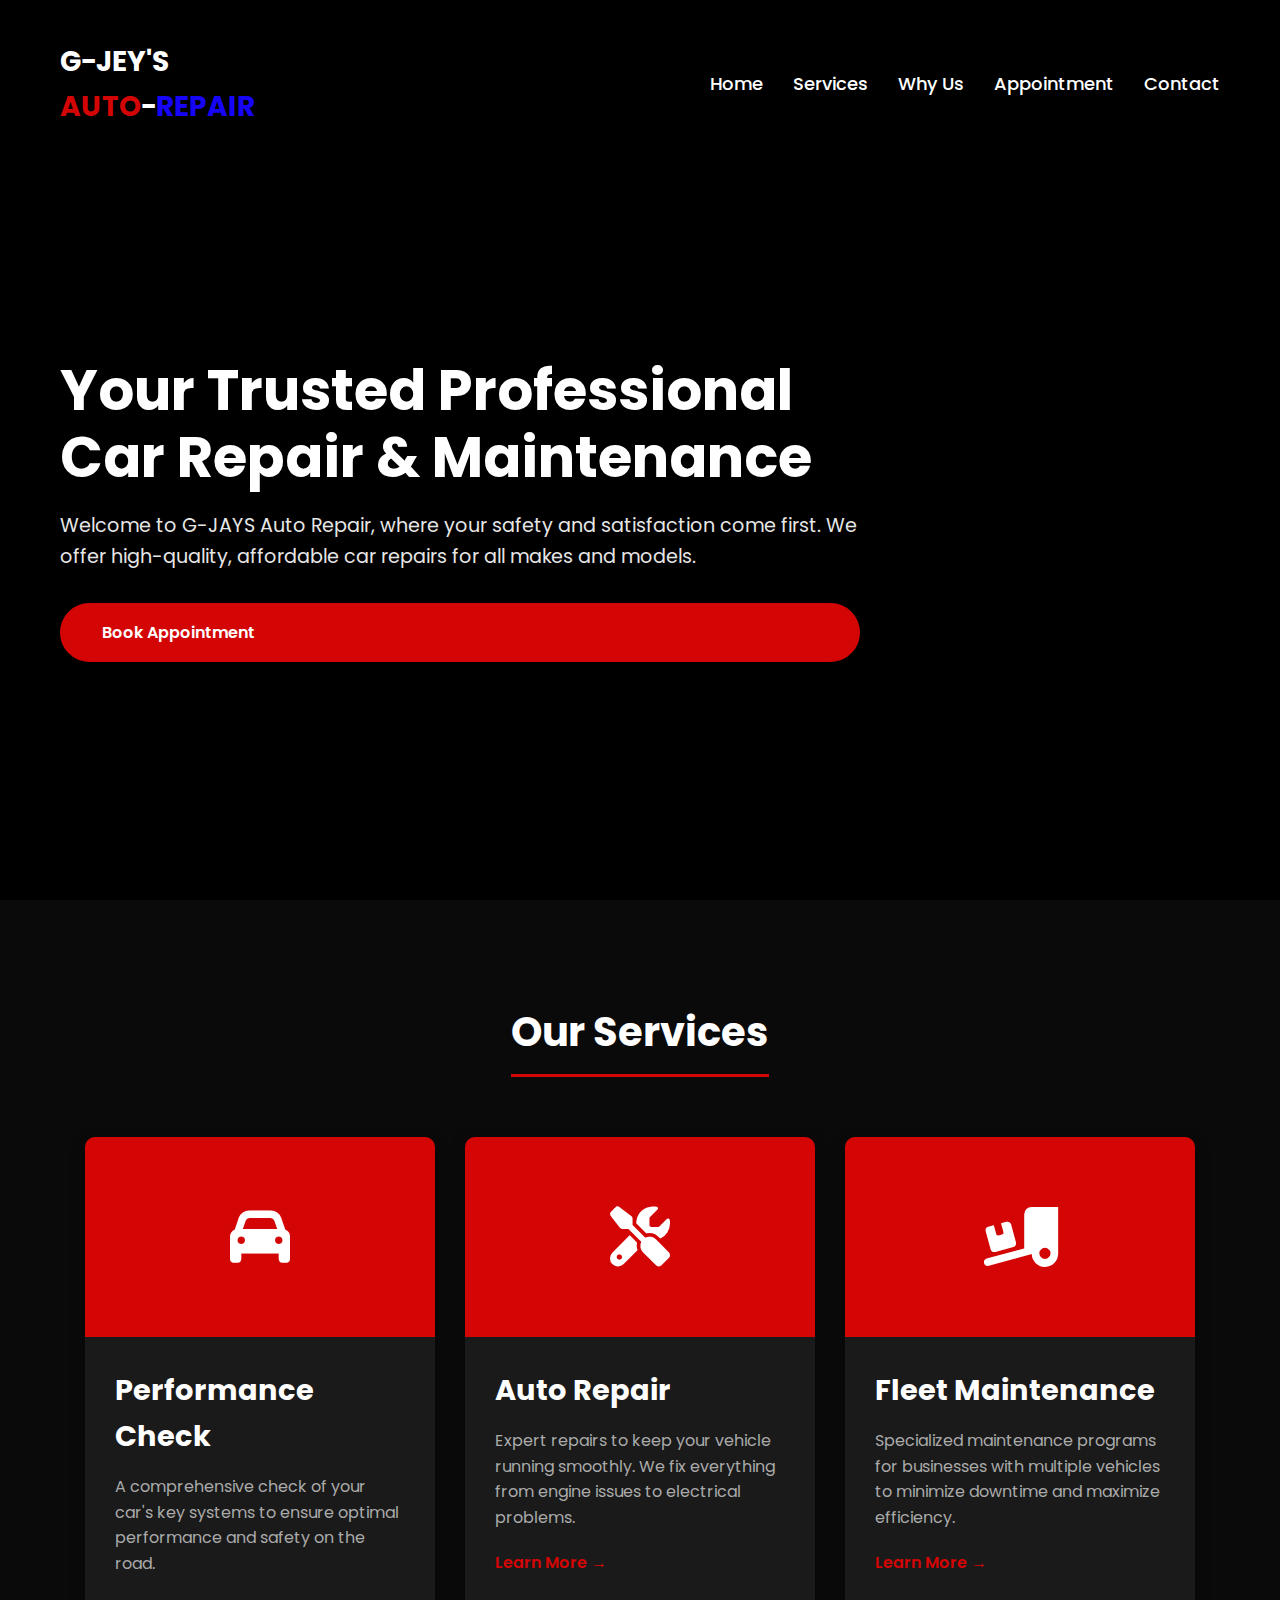
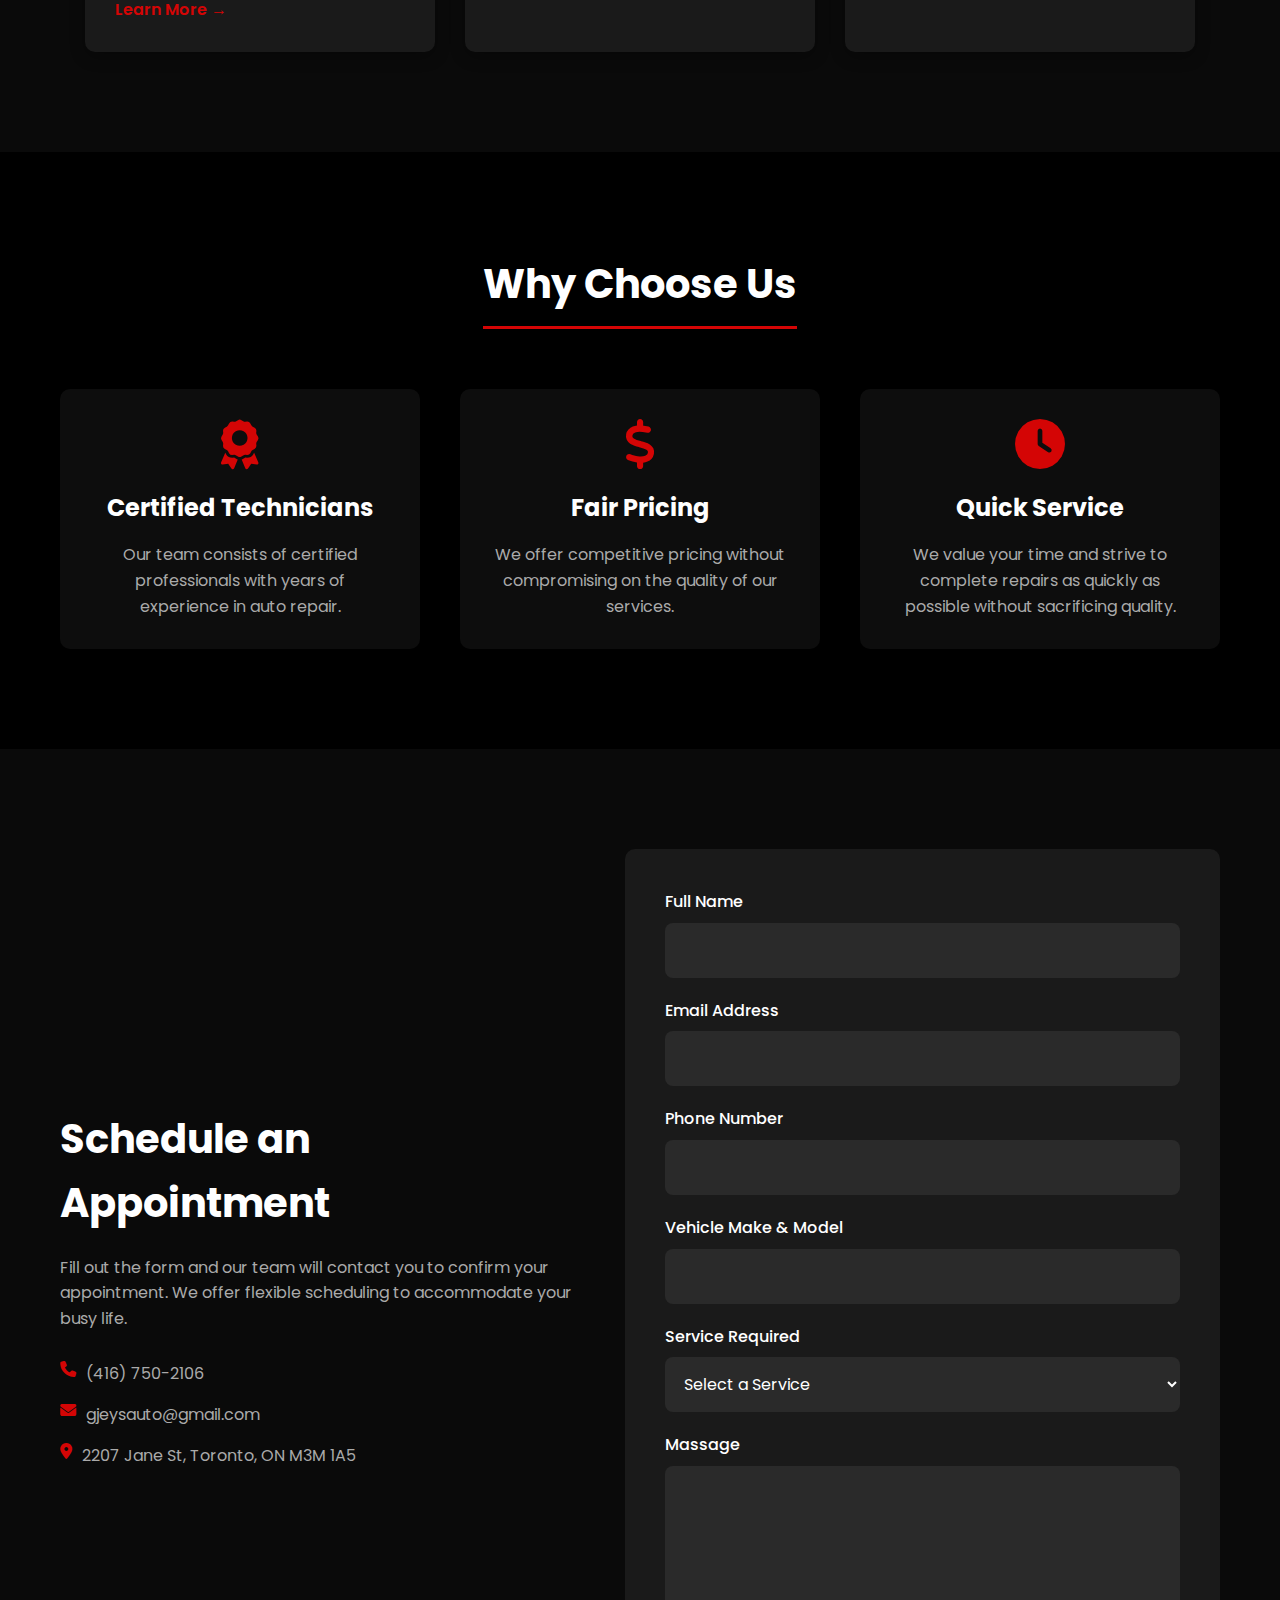
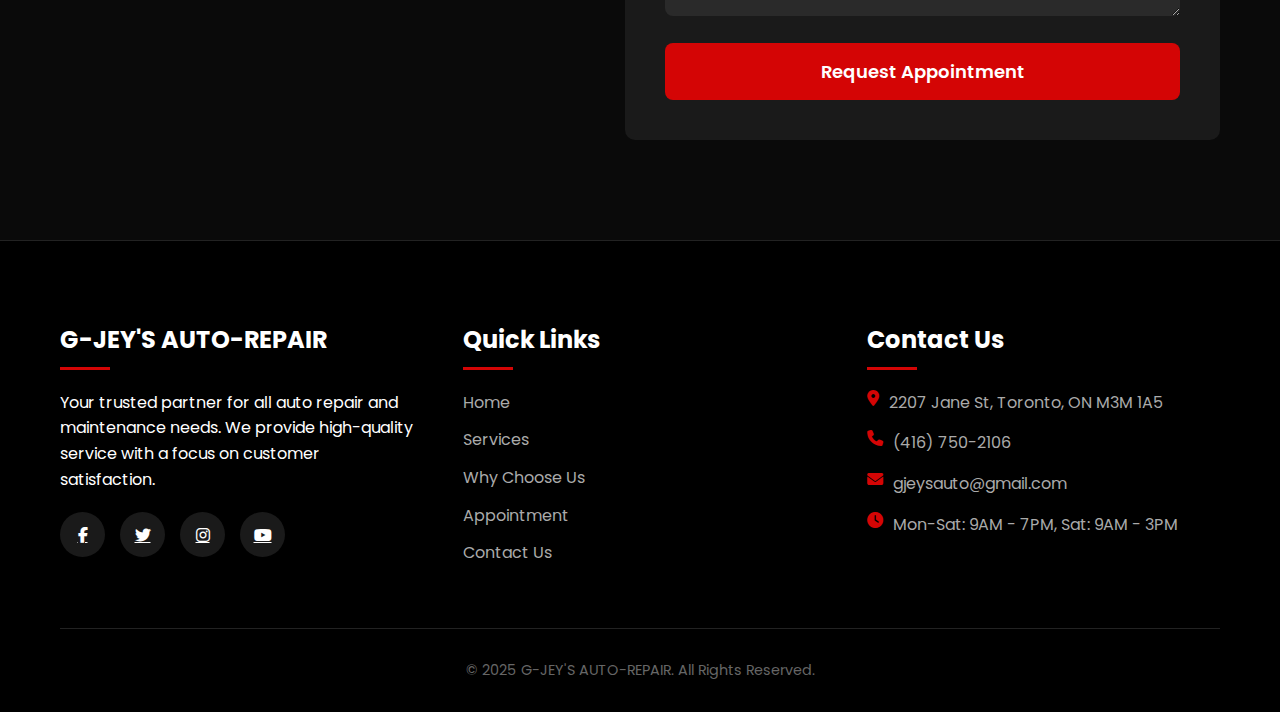
<file: index.html>
<!DOCTYPE html>
<html lang="en">
<head>
    <meta charset="UTF-8">
    <meta name="viewport" content="width=device-width, initial-scale=1.0">
    <title>G-JAYS AUTO-REPAIR</title>
    <link rel="preconnect" href="https://fonts.googleapis.com">
    <link rel="preconnect" href="https://fonts.gstatic.com" crossorigin>
    <link href="https://fonts.googleapis.com/css2?family=Poppins:wght@300;400;500;600;700&display=swap" rel="stylesheet">
    <link rel="stylesheet" href="https://cdnjs.cloudflare.com/ajax/libs/font-awesome/6.4.0/css/all.min.css">
    <link rel="stylesheet" href="app.css">
</head>
<body>
    <!-- Header Section -->
    <header>
        <div class="container">
            <div class="navigation">
                <div class="logo">
                    <h2>G-JEY'S <br><span class="LOGO-1">AUTO</span>-<span class="LOGO-2">REPAIR</span></h2>
                </div>
                <ul class="nav-links">
                    <li><a href="#home">Home</a></li>
                    <li><a href="#services">Services</a></li>
                    <li><a href="#why">Why Us</a></li>
                    <li><a href="#appointment">Appointment</a></li>
                    <li><a href="#contact">Contact</a></li>
                </ul>
            </div>
            
            <div class="hero-section">
                <h1 class="hero-heading">Your Trusted Professional Car Repair & Maintenance</h1>
                <p class="hero-paragraph">Welcome to G-JAYS Auto Repair, where your safety and satisfaction come first. We offer high-quality, affordable car repairs for all makes and models.</p>
                <a href="#appointment" class="btn">Book Appointment</a>
            </div>
        </div>
    </header>

    <!-- Services Section -->
    <section id="services" class="services-section">
        <div class="container">
            <div class="section-title">
                <h2>Our Services</h2>
            </div>
            
            <div class="cards-section">
                <div class="card">
                    <div class="card-img">
                        <i class="fas fa-car"></i>
                    </div>
                    <div class="card-content">
                        <h3>Performance Check</h3>
                        <p>A comprehensive check of your car's key systems to ensure optimal performance and safety on the road.</p>
                        <a href="performance.html" class="card-btn">Learn More →</a>
                    </div>
                </div>
                
                <div class="card">
                    <div class="card-img">
                        <i class="fas fa-tools"></i>
                    </div>
                    <div class="card-content">
                        <h3>Auto Repair</h3>
                        <p>Expert repairs to keep your vehicle running smoothly. We fix everything from engine issues to electrical problems.</p>
                        <a href="autorepair.html" class="card-btn">Learn More →</a>
                    </div>
                </div>
                
                <div class="card">
                    <div class="card-img">
                        <i class="fas fa-truck-loading"></i>
                    </div>
                    <div class="card-content">
                        <h3>Fleet Maintenance</h3>
                        <p>Specialized maintenance programs for businesses with multiple vehicles to minimize downtime and maximize efficiency.</p>
                        <a href="fleetmaintenance.html" class="card-btn">Learn More →</a>
                    </div>
                </div>
            </div>
        </div>
    </section>

    <!-- Why Choose Us Section -->
    <section id="why" class="why-section">
        <div class="container">
            <div class="section-title">
                <h2>Why Choose Us</h2>
            </div>
            
            <div class="features">
                <div class="feature">
                    <i class="fas fa-award"></i>
                    <h3>Certified Technicians</h3>
                    <p>Our team consists of certified professionals with years of experience in auto repair.</p>
                </div>
                
                <div class="feature">
                    <i class="fas fa-dollar-sign"></i>
                    <h3>Fair Pricing</h3>
                    <p>We offer competitive pricing without compromising on the quality of our services.</p>
                </div>
                
                <div class="feature">
                    <i class="fas fa-clock"></i>
                    <h3>Quick Service</h3>
                    <p>We value your time and strive to complete repairs as quickly as possible without sacrificing quality.</p>
                </div>
            </div>
        </div>
    </section>

    <!-- Appointment Section -->
    <section id="appointment" class="appointment-section">
        <div class="container">
            <div class="appointment-container">
                <div class="appointment-content">
                    <h2>Schedule an Appointment</h2>
                    <p>Fill out the form and our team will contact you to confirm your appointment. We offer flexible scheduling to accommodate your busy life.</p>
                    <div class="contact-info">
                        <p><i class="fas fa-phone"></i> (416) 750-2106</p>
                        <p><i class="fas fa-envelope"></i> gjeysauto@gmail.com</p>
                        <p><i class="fas fa-map-marker-alt"></i> 2207 Jane St, Toronto, ON M3M 1A5</p>
                    </div>
                </div>
                
                <div class="appointment-form">
                    <!-- Form action will be replaced with your URL later -->
                    <form id="appointmentForm" action="send.php" method="POST">
                        <div class="form-group">
                            <label for="name">Full Name</label>
                            <input type="text" id="name" name="name" required>
                        </div>
                        
                        <div class="form-group">
                            <label for="email">Email Address</label>
                            <input type="email" id="email" name="email" required>
                        </div>
                        
                        <div class="form-group">
                            <label for="phone">Phone Number</label>
                            <input type="tel" id="phone" name="phone" required>
                        </div>  
                        
                        <div class="form-group">
                            <label for="vehicle">Vehicle Make & Model</label>
                            <input type="text" id="vehicle" name="vehicle" required>
                        </div>
                        
                        <div class="form-group">
                            <label for="service">Service Required</label>
                            <select id="service" name="service" required>
                                <option value="">Select a Service</option>
                                <option value="performance">Performance Check</option>
                                <option value="repair">Auto Repair</option>
                                <option value="fleet">Fleet Maintenance</option>
                                <option value="other">Other Service</option>
                            </select>
                        </div>
                        
                        <div class="form-group">
                            <label for="message">Massage</label>
                            <textarea id="message" name="message"></textarea>
                        </div>
                        
                        <button type="submit" class="submit-btn">Request Appointment</button>
                    </form>
                    <div id="successMessage" class="success-message">
                        <i class="fas fa-check-circle"></i>
                        <h3>Appointment Requested Successfully!</h3>
                        <p>We'll contact you shortly to confirm your appointment.</p>
                    </div>
                </div>
            </div>
        </div>
    </section>

    <!-- Footer -->
    <footer id="contact">
        <div class="container">
            <div class="footer-content">
                <div class="footer-column">
                    <h3>G-JEY'S AUTO-REPAIR</h3>
                    <p>Your trusted partner for all auto repair and maintenance needs. We provide high-quality service with a focus on customer satisfaction.</p>
                    <div class="social-icons">
                        <a href="#"><i class="fab fa-facebook-f"></i></a>
                        <a href="#"><i class="fab fa-twitter"></i></a>
                        <a href="#"><i class="fab fa-instagram"></i></a>
                        <a href="#"><i class="fab fa-youtube"></i></a>
                    </div>
                </div>
                
                <div class="footer-column">
                    <h3>Quick Links</h3>
                    <ul class="footer-links">
                        <li><a href="#home">Home</a></li>
                        <li><a href="#services">Services</a></li>
                        <li><a href="#why">Why Choose Us</a></li>
                        <li><a href="#appointment">Appointment</a></li>
                        <li><a href="#contact">Contact Us</a></li>
                    </ul>
                </div>
                
                <div class="footer-column">
                    <h3>Contact Us</h3>
                    <div class="contact-info">
                        <p><i class="fas fa-map-marker-alt"></i> 2207 Jane St, Toronto, ON M3M 1A5</p>
                        <p><i class="fas fa-phone"></i> (416) 750-2106</p>
                        <p><i class="fas fa-envelope"></i> gjeysauto@gmail.com</p>
                        <p><i class="fas fa-clock"></i> Mon-Sat: 9AM - 7PM, Sat: 9AM - 3PM</p>
                    </div>
                </div>
            </div>
            
            <div class="copyright">
                <p>&copy; 2025 G-JEY'S AUTO-REPAIR. All Rights Reserved.</p>
            </div>
        </div>
    </footer>

    <script src="script.js"></script>
</body>
</html>
</file>
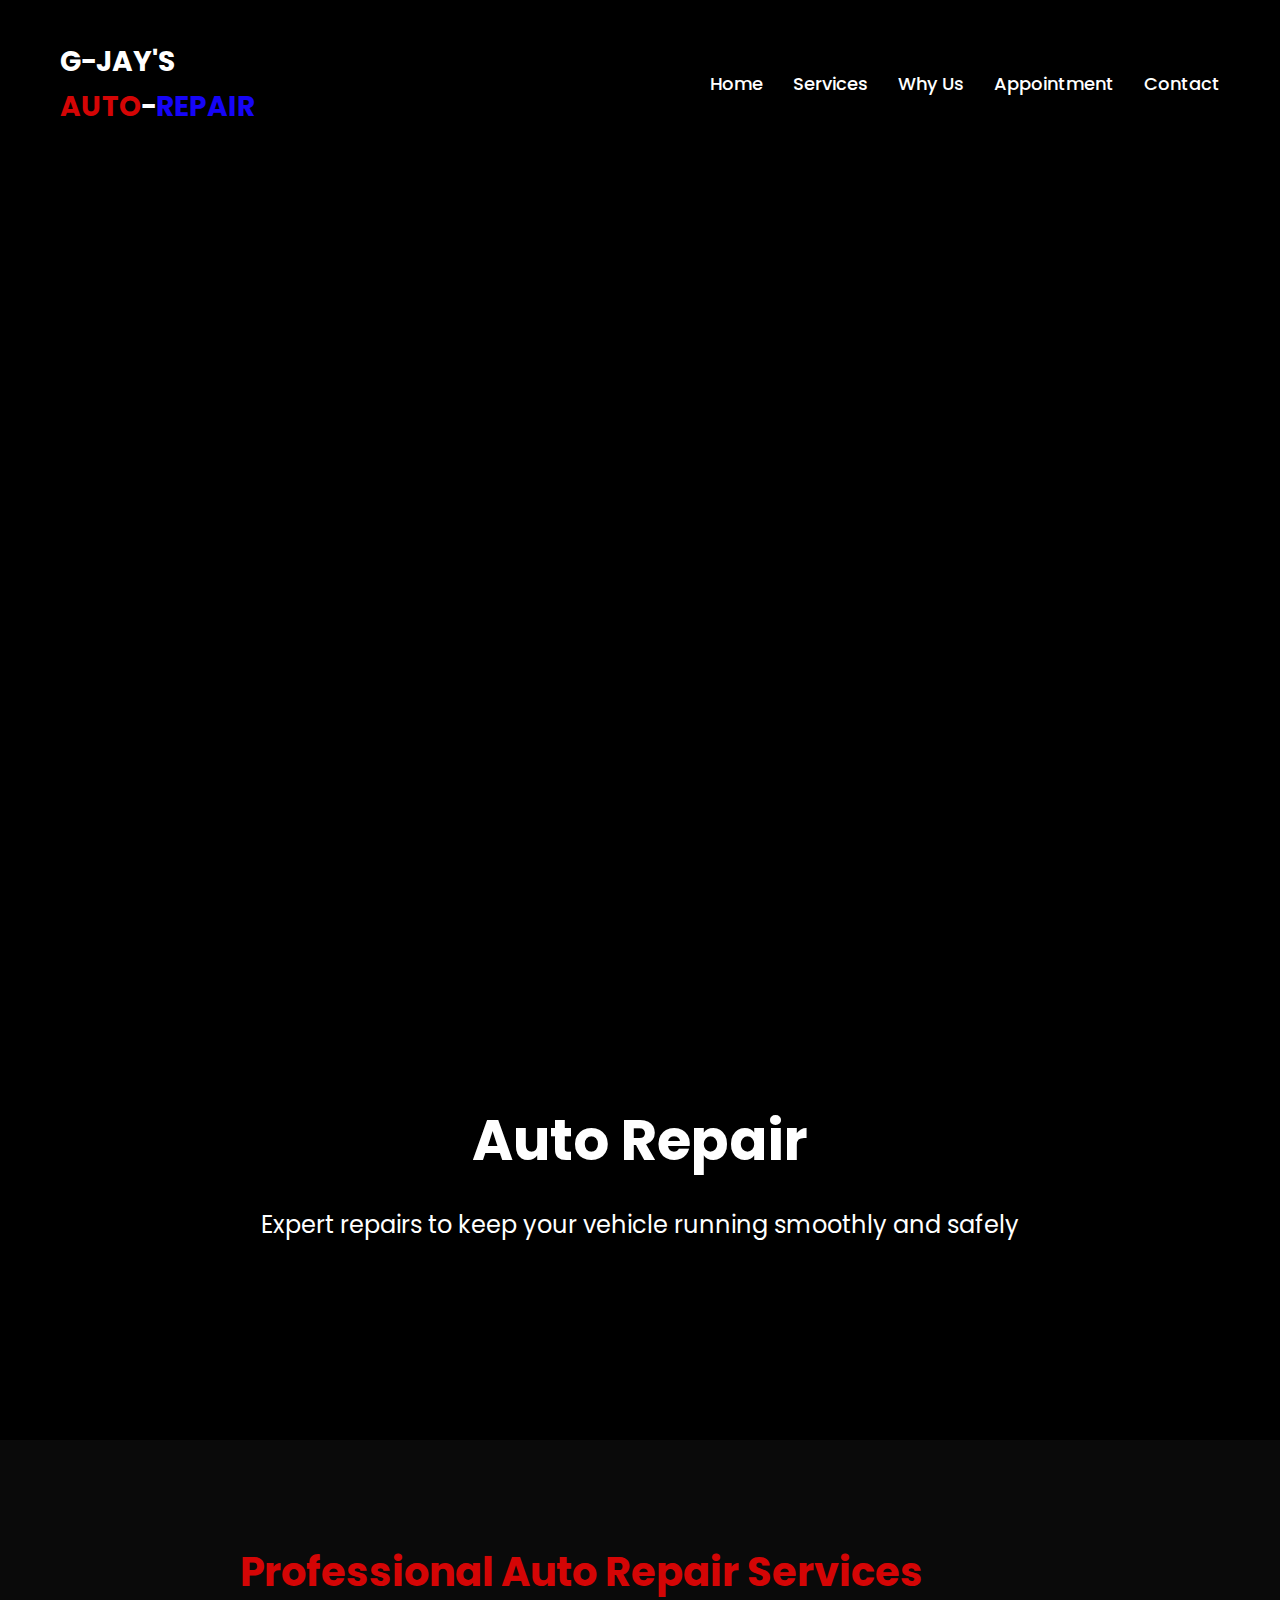
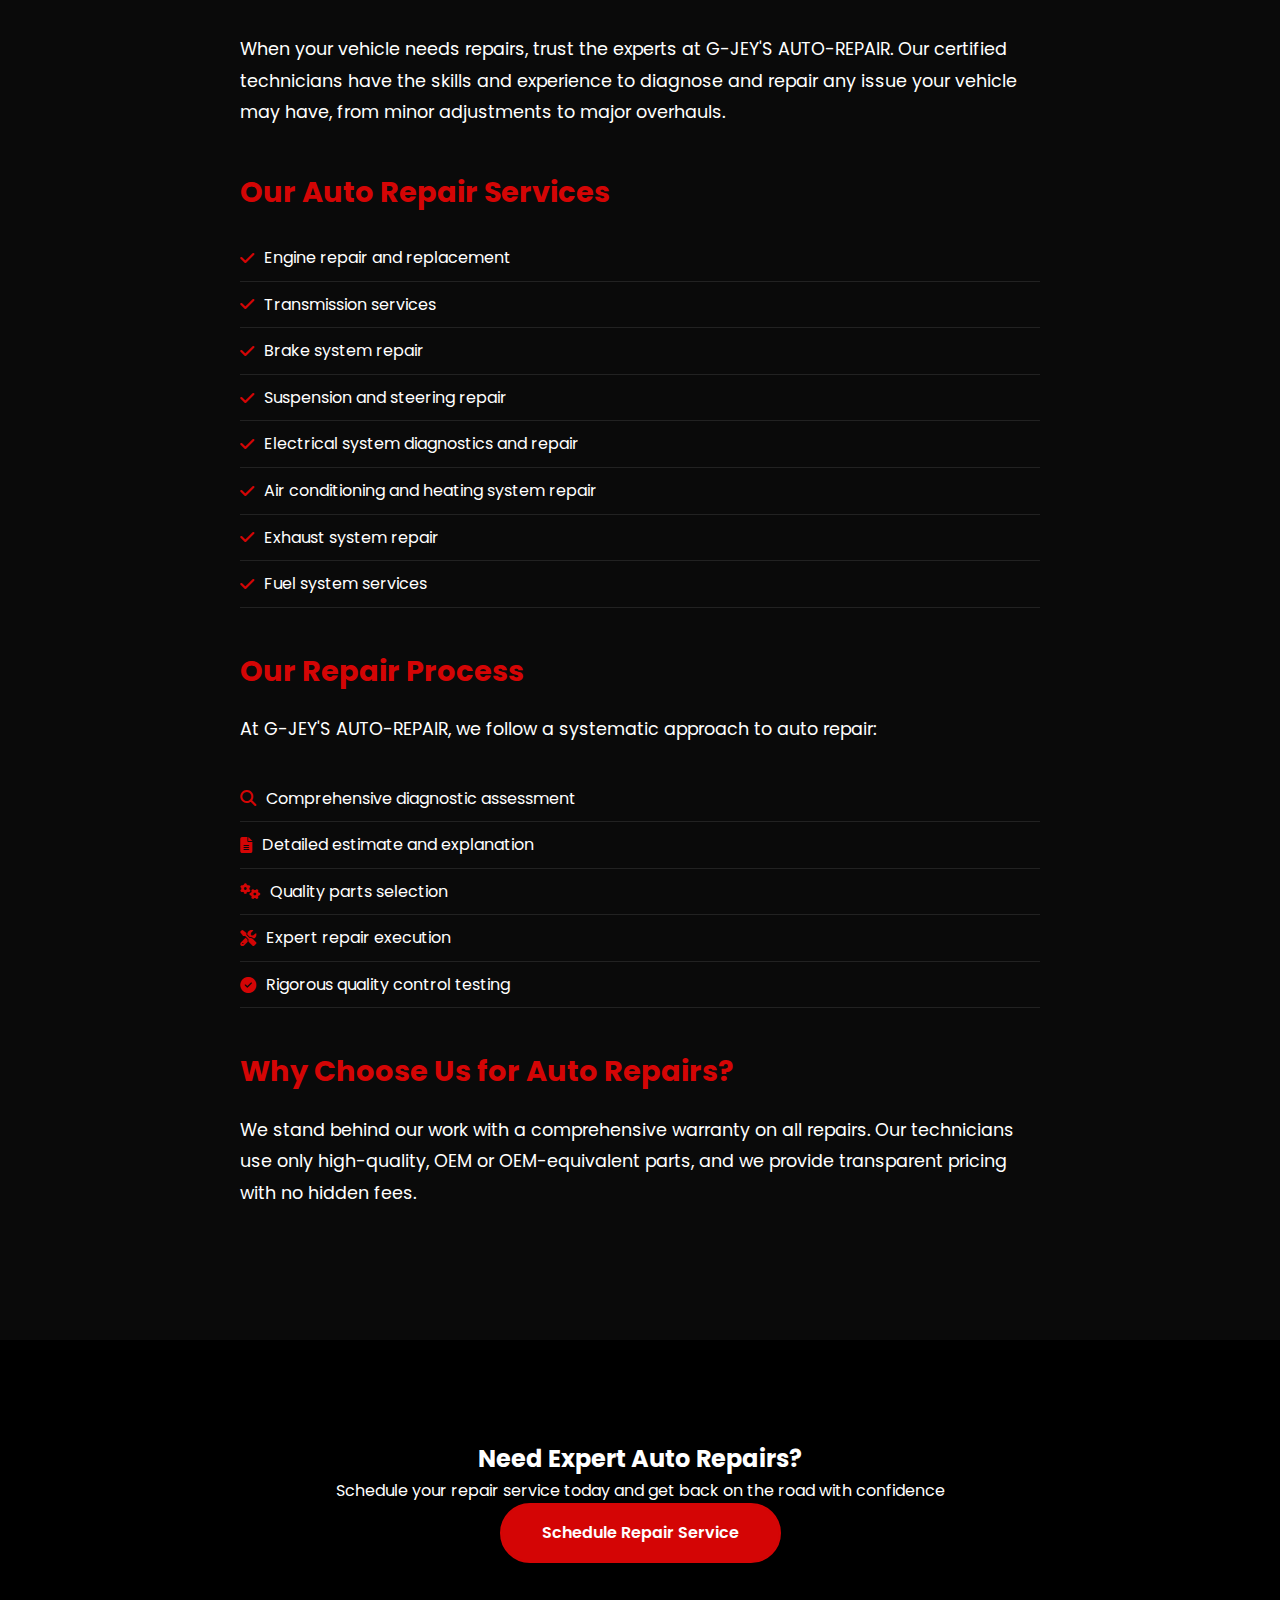
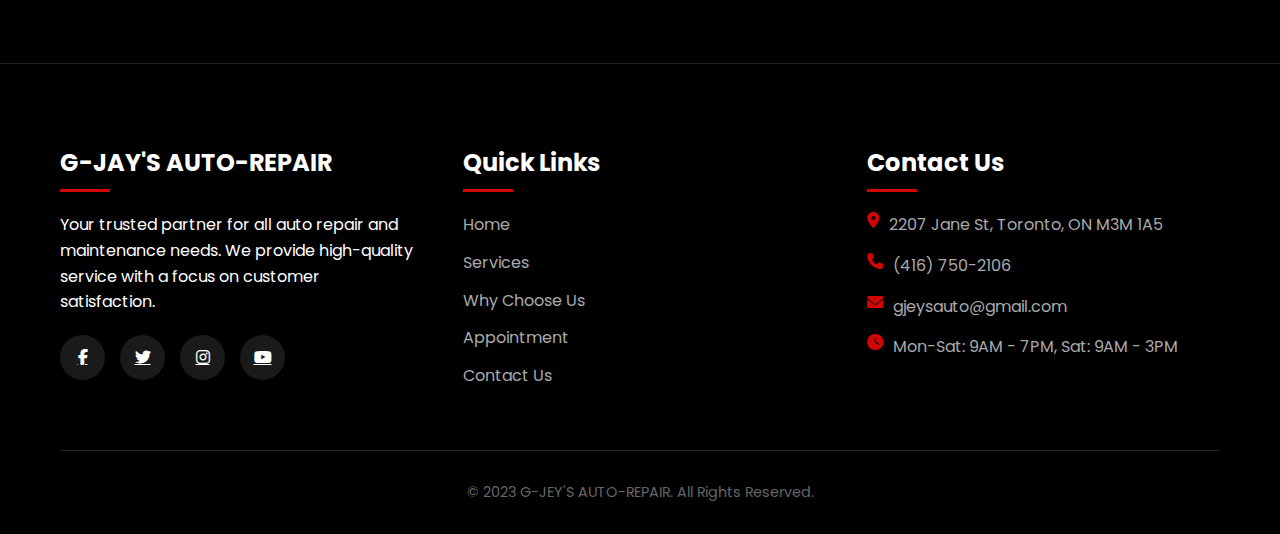
<file: autorepair.html>
<!DOCTYPE html>
<html lang="en">
<head>
    <meta charset="UTF-8">
    <meta name="viewport" content="width=device-width, initial-scale=1.0">
    <title>Auto Repair - G-JEYS AUTO-REPAIR</title>
    <link rel="preconnect" href="https://fonts.googleapis.com">
    <link rel="preconnect" href="https://fonts.gstatic.com" crossorigin>
    <link href="https://fonts.googleapis.com/css2?family=Poppins:wght@300;400;500;600;700&display=swap" rel="stylesheet">
    <link rel="stylesheet" href="https://cdnjs.cloudflare.com/ajax/libs/font-awesome/6.4.0/css/all.min.css">
    <link rel="stylesheet" href="app.css">
</head>
<body>
    <!-- Header Section -->
    <header>
        <div class="container">
            <div class="navigation">
                <div class="logo">
                    <h2>G-JAY'S <br><span class="LOGO-1">AUTO</span>-<span class="LOGO-2">REPAIR</span></h2>
                </div>
                <ul class="nav-links">
                    <li><a href="index.html">Home</a></li>
                    <li><a href="index.html#services">Services</a></li>
                    <li><a href="index.html#why">Why Us</a></li>
                    <li><a href="index.html#appointment">Appointment</a></li>
                    <li><a href="index.html#contact">Contact</a></li>
                </ul>
            </div>
        </div>
    </header>

    <!-- Service Hero Section -->
    <section class="service-hero">
        <div class="container">
            <h1>Auto Repair</h1>
            <p>Expert repairs to keep your vehicle running smoothly and safely</p>
        </div>
    </section>

    <!-- Service Content Section -->
    <section class="service-content">
        <div class="container">
            <div class="service-container">
                <h2>Professional Auto Repair Services</h2>
                <p>When your vehicle needs repairs, trust the experts at G-JEY'S AUTO-REPAIR. Our certified technicians have the skills and experience to diagnose and repair any issue your vehicle may have, from minor adjustments to major overhauls.</p>
                
                <h3>Our Auto Repair Services</h3>
                <ul class="service-list">
                    <li><i class="fas fa-check"></i> Engine repair and replacement</li>
                    <li><i class="fas fa-check"></i> Transmission services</li>
                    <li><i class="fas fa-check"></i> Brake system repair</li>
                    <li><i class="fas fa-check"></i> Suspension and steering repair</li>
                    <li><i class="fas fa-check"></i> Electrical system diagnostics and repair</li>
                    <li><i class="fas fa-check"></i> Air conditioning and heating system repair</li>
                    <li><i class="fas fa-check"></i> Exhaust system repair</li>
                    <li><i class="fas fa-check"></i> Fuel system services</li>
                </ul>
                
                <h3>Our Repair Process</h3>
                <p>At G-JEY'S AUTO-REPAIR, we follow a systematic approach to auto repair:</p>
                <ol class="service-list">
                    <li><i class="fas fa-search"></i> Comprehensive diagnostic assessment</li>
                    <li><i class="fas fa-file-alt"></i> Detailed estimate and explanation</li>
                    <li><i class="fas fa-cogs"></i> Quality parts selection</li>
                    <li><i class="fas fa-tools"></i> Expert repair execution</li>
                    <li><i class="fas fa-check-circle"></i> Rigorous quality control testing</li>
                </ol>
                
                <h3>Why Choose Us for Auto Repairs?</h3>
                <p>We stand behind our work with a comprehensive warranty on all repairs. Our technicians use only high-quality, OEM or OEM-equivalent parts, and we provide transparent pricing with no hidden fees.</p>
            </div>
        </div>
    </section>

    <!-- Call to Action -->
    <section class="cta-section">
        <div class="container">
            <h2>Need Expert Auto Repairs?</h2>
            <p>Schedule your repair service today and get back on the road with confidence</p>
            <a href="index.html#appointment" class="btn">Schedule Repair Service</a>
        </div>
    </section>

    <!-- Footer -->
    <footer id="contact">
        <div class="container">
            <div class="footer-content">
                <div class="footer-column">
                    <h3>G-JAY'S AUTO-REPAIR</h3>
                    <p>Your trusted partner for all auto repair and maintenance needs. We provide high-quality service with a focus on customer satisfaction.</p>
                    <div class="social-icons">
                        <a href="#"><i class="fab fa-facebook-f"></i></a>
                        <a href="#"><i class="fab fa-twitter"></i></a>
                        <a href="#"><i class="fab fa-instagram"></i></a>
                        <a href="#"><i class="fab fa-youtube"></i></a>
                    </div>
                </div>
                
                <div class="footer-column">
                    <h3>Quick Links</h3>
                    <ul class="footer-links">
                        <li><a href="index.html">Home</a></li>
                        <li><a href="index.html#services">Services</a></li>
                        <li><a href="index.html#why">Why Choose Us</a></li>
                        <li><a href="index.html#appointment">Appointment</a></li>
                        <li><a href="index.html#contact">Contact Us</a></li>
                    </ul>
                </div>
                
                <div class="footer-column">
                    <h3>Contact Us</h3>
                    <div class="contact-info">
                        <p><i class="fas fa-map-marker-alt"></i> 2207 Jane St, Toronto, ON M3M 1A5</p>
                        <p><i class="fas fa-phone"></i> (416) 750-2106</p>
                        <p><i class="fas fa-envelope"></i> gjeysauto@gmail.com</p>
                        <p><i class="fas fa-clock"></i> Mon-Sat: 9AM - 7PM, Sat: 9AM - 3PM</p>
                    </div>
                </div>
            </div>
            
            <div class="copyright">
                <p>&copy; 2023 G-JEY'S AUTO-REPAIR. All Rights Reserved.</p>
            </div>
        </div>
    </footer>

    <script src="script.js"></script>
</body>
</html>
</file>
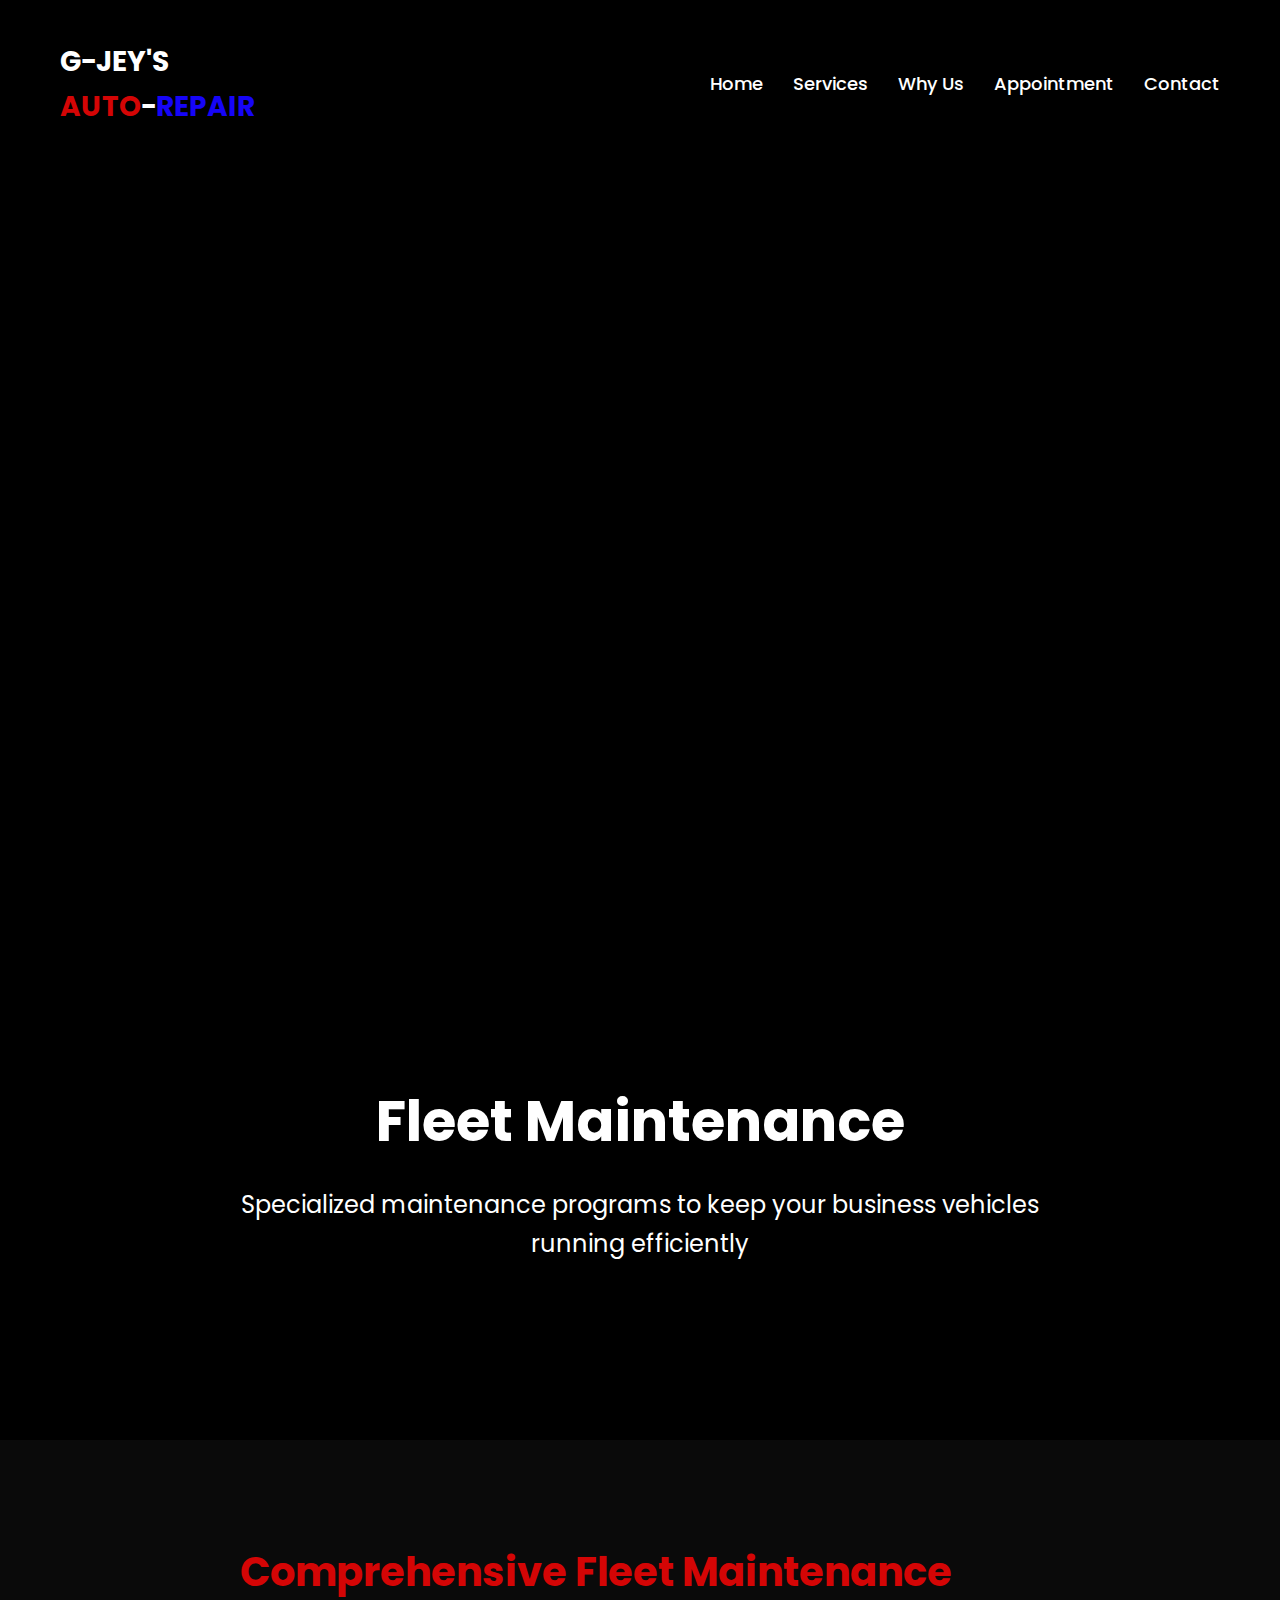
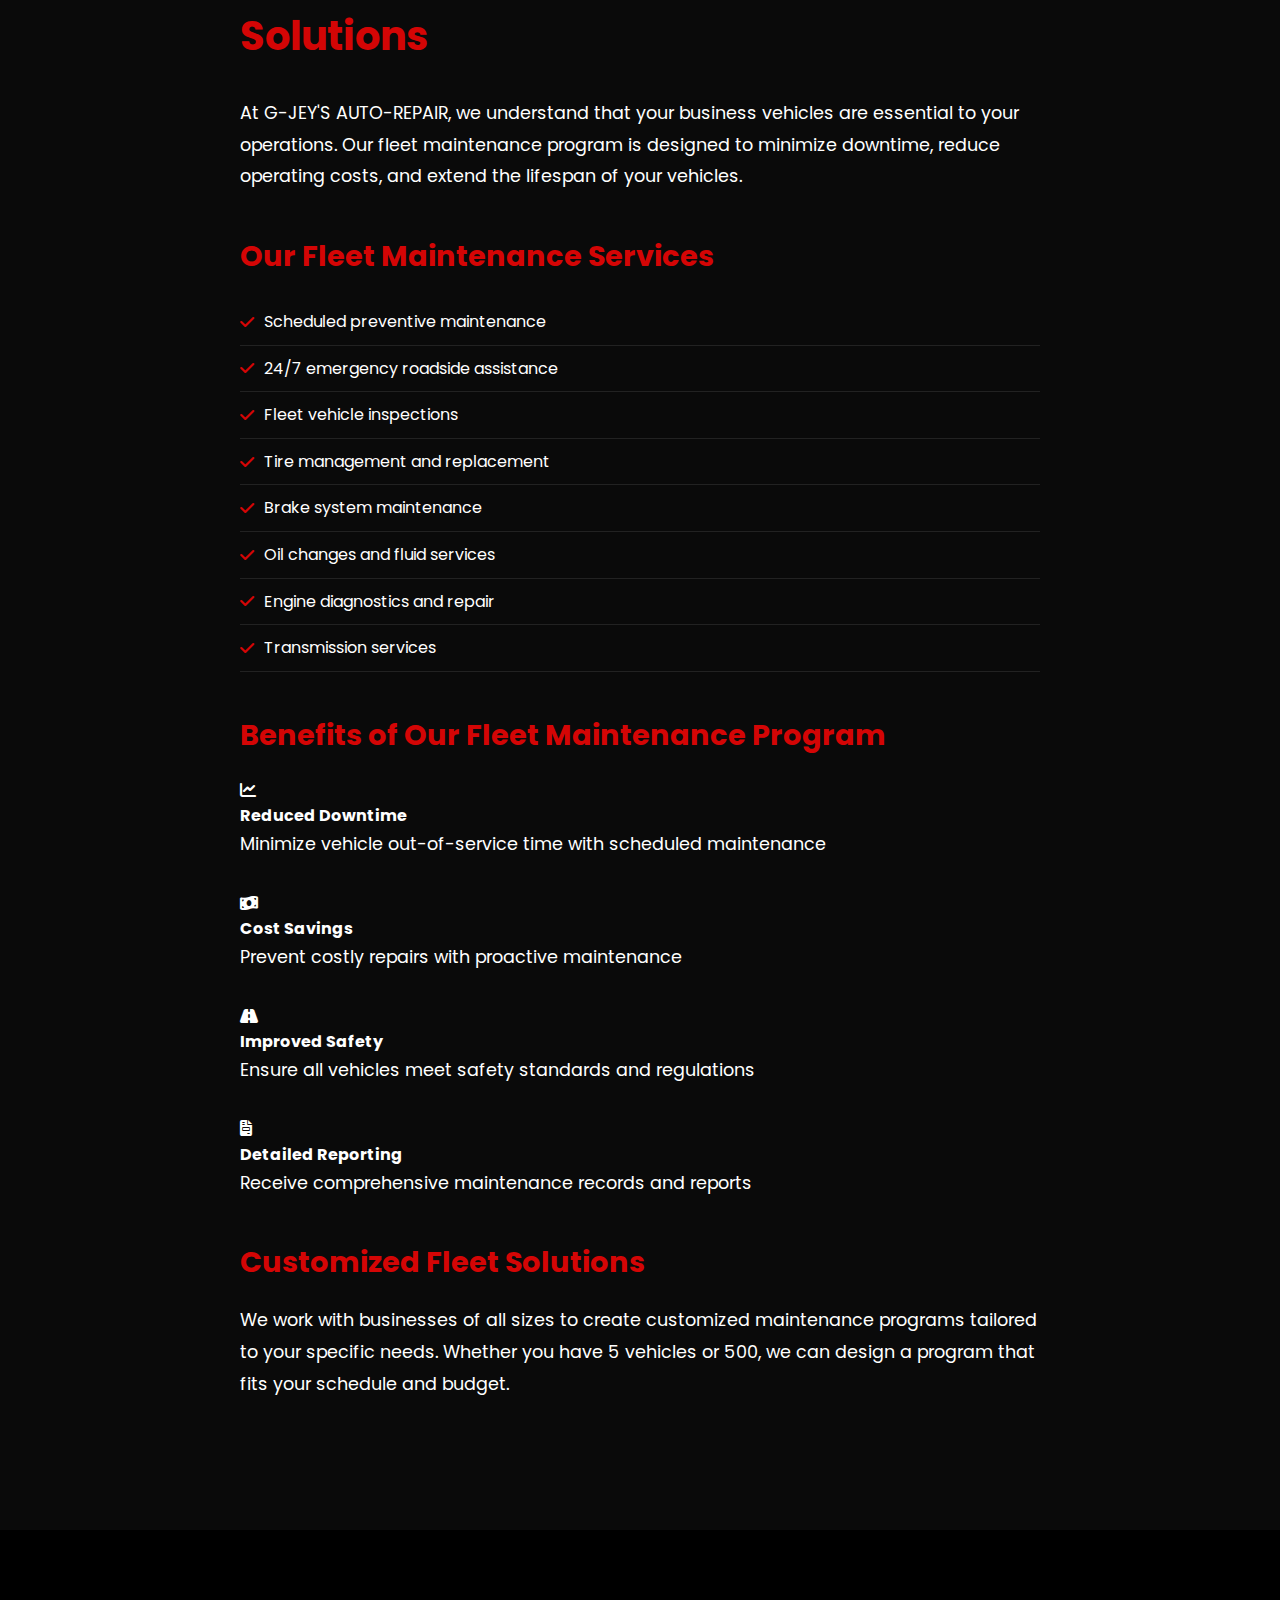
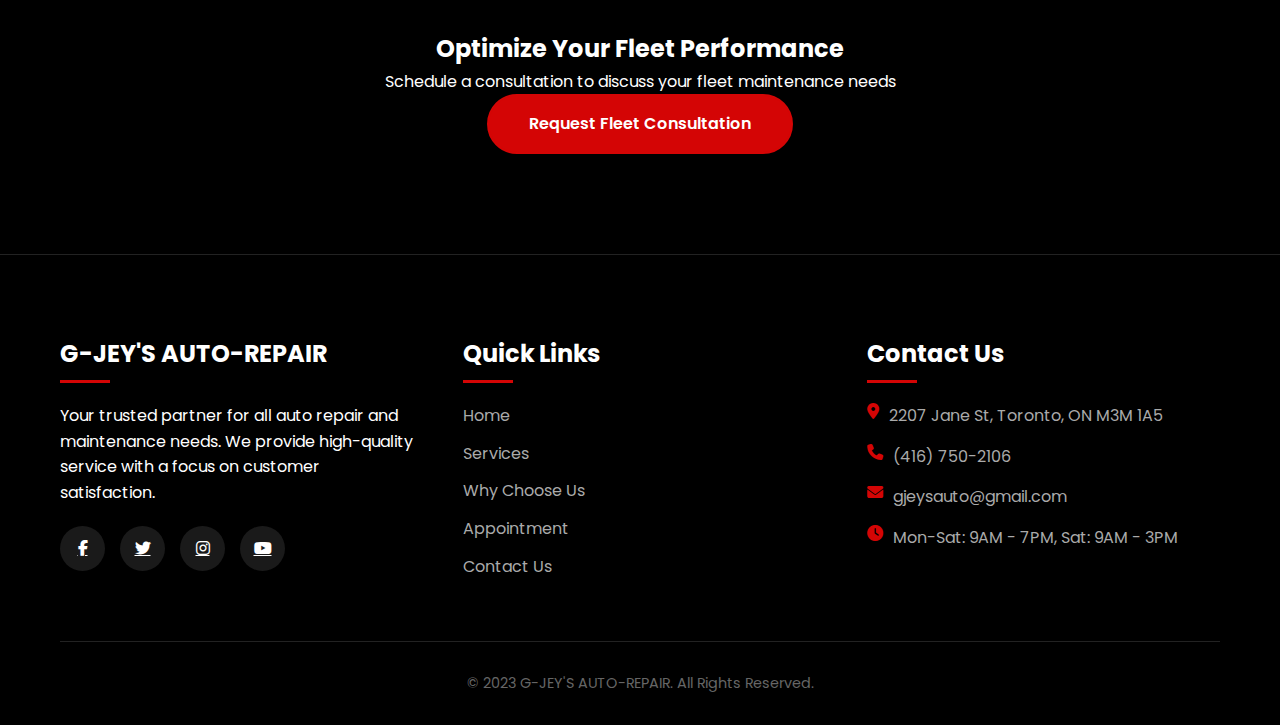
<file: fleetmaintenance.html>
<!DOCTYPE html>
<html lang="en">
<head>
    <meta charset="UTF-8">
    <meta name="viewport" content="width=device-width, initial-scale=1.0">
    <title>Fleet Maintenance - G-JEYS AUTO-REPAIR</title>
    <link rel="preconnect" href="https://fonts.googleapis.com">
    <link rel="preconnect" href="https://fonts.gstatic.com" crossorigin>
    <link href="https://fonts.googleapis.com/css2?family=Poppins:wght@300;400;500;600;700&display=swap" rel="stylesheet">
    <link rel="stylesheet" href="https://cdnjs.cloudflare.com/ajax/libs/font-awesome/6.4.0/css/all.min.css">
    <link rel="stylesheet" href="app.css">
</head>
<body>
    <!-- Header Section -->
    <header>
        <div class="container">
            <div class="navigation">
                <div class="logo">
                    <h2>G-JEY'S <br><span class="LOGO-1">AUTO</span>-<span class="LOGO-2">REPAIR</span></h2>
                </div>
                <ul class="nav-links">
                    <li><a href="index.html">Home</a></li>
                    <li><a href="index.html#services">Services</a></li>
                    <li><a href="index.html#why">Why Us</a></li>
                    <li><a href="index.html#appointment">Appointment</a></li>
                    <li><a href="index.html#contact">Contact</a></li>
                </ul>
            </div>
        </div>
    </header>

    <!-- Service Hero Section -->
    <section class="service-hero">
        <div class="container">
            <h1>Fleet Maintenance</h1>
            <p>Specialized maintenance programs to keep your business vehicles running efficiently</p>
        </div>
    </section>

    <!-- Service Content Section -->
    <section class="service-content">
        <div class="container">
            <div class="service-container">
                <h2>Comprehensive Fleet Maintenance Solutions</h2>
                <p>At G-JEY'S AUTO-REPAIR, we understand that your business vehicles are essential to your operations. Our fleet maintenance program is designed to minimize downtime, reduce operating costs, and extend the lifespan of your vehicles.</p>
                
                <h3>Our Fleet Maintenance Services</h3>
                <ul class="service-list">
                    <li><i class="fas fa-check"></i> Scheduled preventive maintenance</li>
                    <li><i class="fas fa-check"></i> 24/7 emergency roadside assistance</li>
                    <li><i class="fas fa-check"></i> Fleet vehicle inspections</li>
                    <li><i class="fas fa-check"></i> Tire management and replacement</li>
                    <li><i class="fas fa-check"></i> Brake system maintenance</li>
                    <li><i class="fas fa-check"></i> Oil changes and fluid services</li>
                    <li><i class="fas fa-check"></i> Engine diagnostics and repair</li>
                    <li><i class="fas fa-check"></i> Transmission services</li>
                </ul>
                
                <h3>Benefits of Our Fleet Maintenance Program</h3>
                <div class="benefits-grid">
                    <div class="benefit">
                        <i class="fas fa-chart-line"></i>
                        <h4>Reduced Downtime</h4>
                        <p>Minimize vehicle out-of-service time with scheduled maintenance</p>
                    </div>
                    <div class="benefit">
                        <i class="fas fa-money-bill-wave"></i>
                        <h4>Cost Savings</h4>
                        <p>Prevent costly repairs with proactive maintenance</p>
                    </div>
                    <div class="benefit">
                        <i class="fas fa-road"></i>
                        <h4>Improved Safety</h4>
                        <p>Ensure all vehicles meet safety standards and regulations</p>
                    </div>
                    <div class="benefit">
                        <i class="fas fa-file-invoice"></i>
                        <h4>Detailed Reporting</h4>
                        <p>Receive comprehensive maintenance records and reports</p>
                    </div>
                </div>
                
                <h3>Customized Fleet Solutions</h3>
                <p>We work with businesses of all sizes to create customized maintenance programs tailored to your specific needs. Whether you have 5 vehicles or 500, we can design a program that fits your schedule and budget.</p>
            </div>
        </div>
    </section>

    <!-- Call to Action -->
    <section class="cta-section">
        <div class="container">
            <h2>Optimize Your Fleet Performance</h2>
            <p>Schedule a consultation to discuss your fleet maintenance needs</p>
            <a href="index.html#appointment" class="btn">Request Fleet Consultation</a>
        </div>
    </section>

    <!-- Footer -->
    <footer id="contact">
        <div class="container">
            <div class="footer-content">
                <div class="footer-column">
                    <h3>G-JEY'S AUTO-REPAIR</h3>
                    <p>Your trusted partner for all auto repair and maintenance needs. We provide high-quality service with a focus on customer satisfaction.</p>
                    <div class="social-icons">
                        <a href="#"><i class="fab fa-facebook-f"></i></a>
                        <a href="#"><i class="fab fa-twitter"></i></a>
                        <a href="#"><i class="fab fa-instagram"></i></a>
                        <a href="#"><i class="fab fa-youtube"></i></a>
                    </div>
                </div>
                
                <div class="footer-column">
                    <h3>Quick Links</h3>
                    <ul class="footer-links">
                        <li><a href="index.html">Home</a></li>
                        <li><a href="index.html#services">Services</a></li>
                        <li><a href="index.html#why">Why Choose Us</a></li>
                        <li><a href="index.html#appointment">Appointment</a></li>
                        <li><a href="index.html#contact">Contact Us</a></li>
                    </ul>
                </div>
                
                <div class="footer-column">
                    <h3>Contact Us</h3>
                    <div class="contact-info">
                        <p><i class="fas fa-map-marker-alt"></i> 2207 Jane St, Toronto, ON M3M 1A5</p>
                        <p><i class="fas fa-phone"></i> (416) 750-2106</p>
                        <p><i class="fas fa-envelope"></i> gjeysauto@gmail.com</p>
                        <p><i class="fas fa-clock"></i> Mon-Sat: 9AM - 7PM, Sat: 9AM - 3PM</p>
                    </div>
                </div>
            </div>
            
            <div class="copyright">
                <p>&copy; 2023 G-JEY'S AUTO-REPAIR. All Rights Reserved.</p>
            </div>
        </div>
    </footer>

    <script src="script.js"></script>
</body>
</html>
</file>
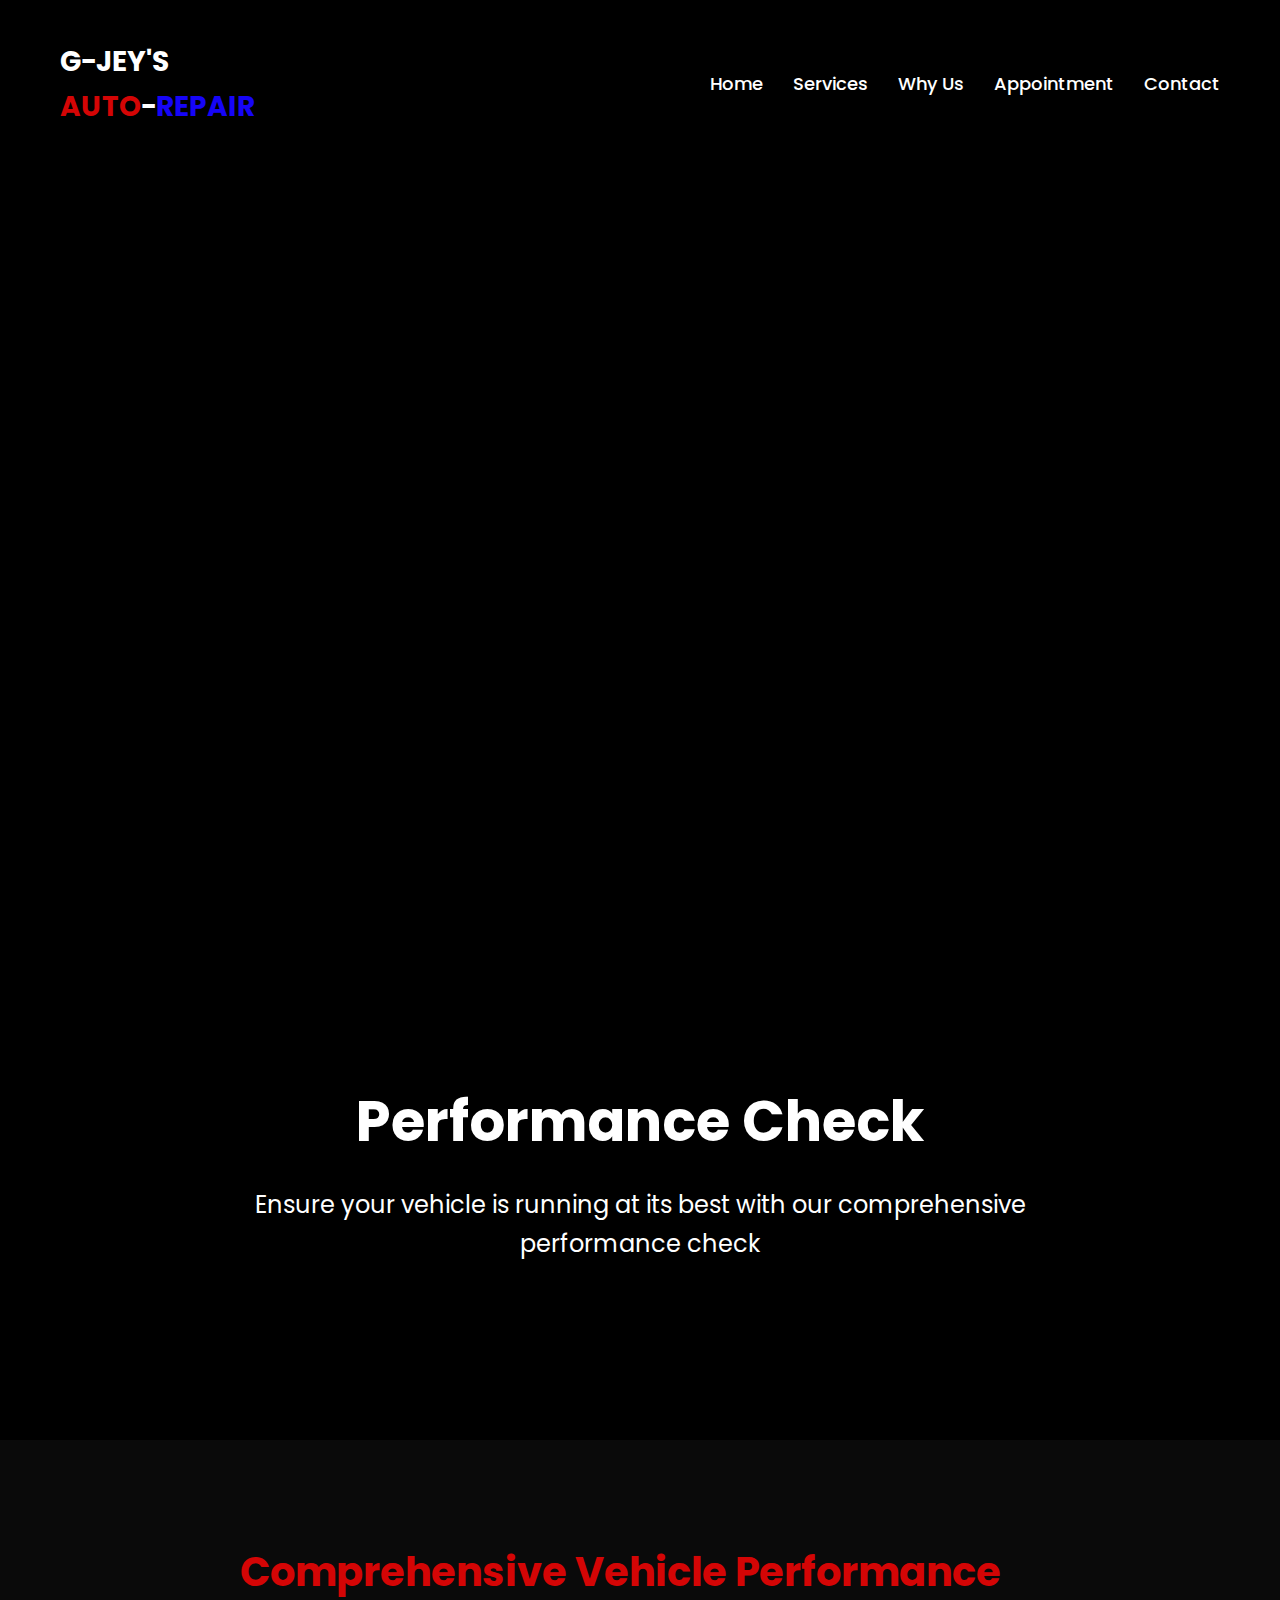
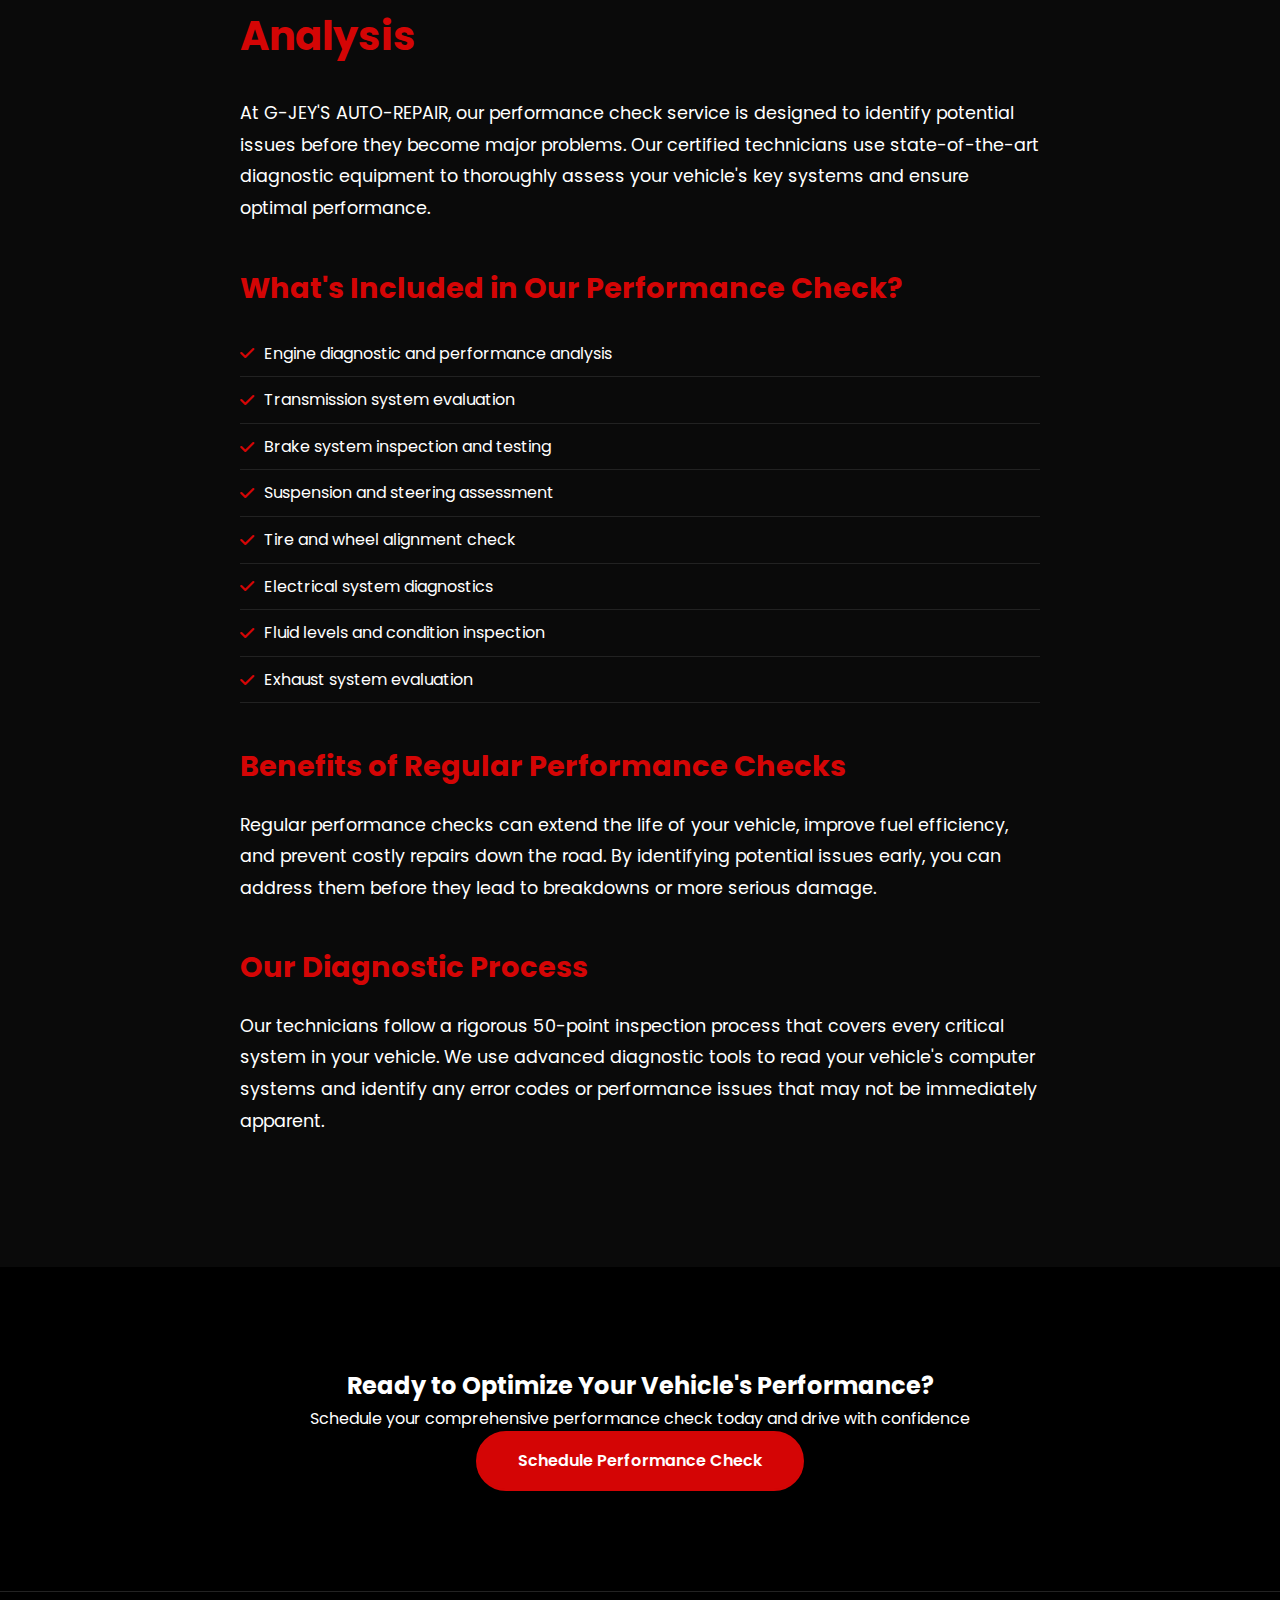
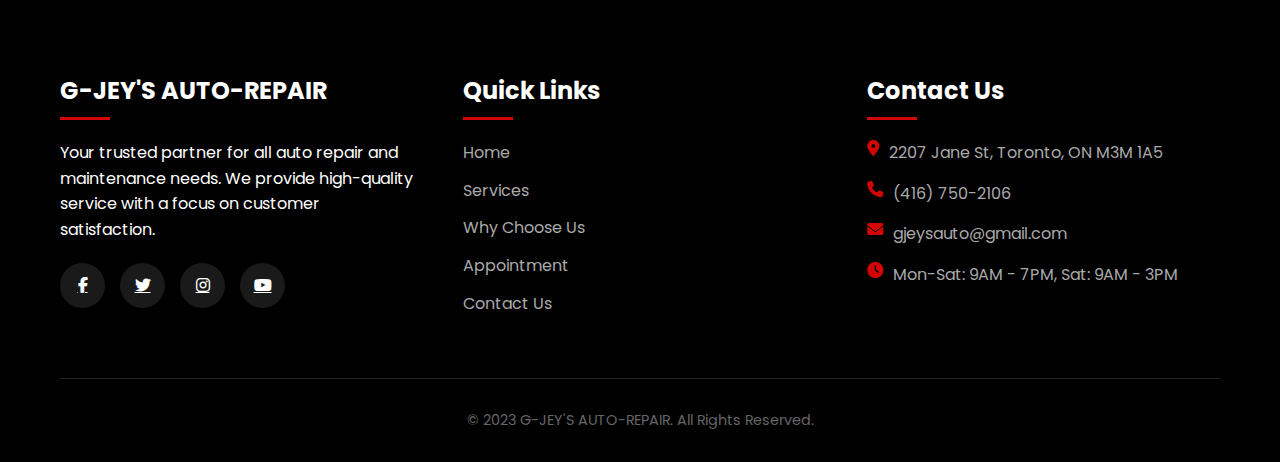
<file: performance.html>
<!DOCTYPE html>
<html lang="en">
<head>
    <meta charset="UTF-8">
    <meta name="viewport" content="width=device-width, initial-scale=1.0">
    <title>Performance Check - G-JEYS AUTO-REPAIR</title>
    <link rel="preconnect" href="https://fonts.googleapis.com">
    <link rel="preconnect" href="https://fonts.gstatic.com" crossorigin>
    <link href="https://fonts.googleapis.com/css2?family=Poppins:wght@300;400;500;600;700&display=swap" rel="stylesheet">
    <link rel="stylesheet" href="https://cdnjs.cloudflare.com/ajax/libs/font-awesome/6.4.0/css/all.min.css">
    <link rel="stylesheet" href="app.css">
</head>
<body>
    <!-- Header Section -->
    <header>
        <div class="container">
            <div class="navigation">
                <div class="logo">
                    <h2>G-JEY'S <br><span class="LOGO-1">AUTO</span>-<span class="LOGO-2">REPAIR</span></h2>
                </div>
                <ul class="nav-links">
                    <li><a href="index.html">Home</a></li>
                    <li><a href="index.html#services">Services</a></li>
                    <li><a href="index.html#why">Why Us</a></li>
                    <li><a href="index.html#appointment">Appointment</a></li>
                    <li><a href="index.html#contact">Contact</a></li>
                </ul>
            </div>
        </div>
    </header>

    <!-- Service Hero Section -->
    <section class="service-hero">
        <div class="container">
            <h1>Performance Check</h1>
            <p>Ensure your vehicle is running at its best with our comprehensive performance check</p>
        </div>
    </section>

    <!-- Service Content Section -->
    <section class="service-content">
        <div class="container">
            <div class="service-container">
                <h2>Comprehensive Vehicle Performance Analysis</h2>
                <p>At G-JEY'S AUTO-REPAIR, our performance check service is designed to identify potential issues before they become major problems. Our certified technicians use state-of-the-art diagnostic equipment to thoroughly assess your vehicle's key systems and ensure optimal performance.</p>
                
                <h3>What's Included in Our Performance Check?</h3>
                <ul class="service-list">
                    <li><i class="fas fa-check"></i> Engine diagnostic and performance analysis</li>
                    <li><i class="fas fa-check"></i> Transmission system evaluation</li>
                    <li><i class="fas fa-check"></i> Brake system inspection and testing</li>
                    <li><i class="fas fa-check"></i> Suspension and steering assessment</li>
                    <li><i class="fas fa-check"></i> Tire and wheel alignment check</li>
                    <li><i class="fas fa-check"></i> Electrical system diagnostics</li>
                    <li><i class="fas fa-check"></i> Fluid levels and condition inspection</li>
                    <li><i class="fas fa-check"></i> Exhaust system evaluation</li>
                </ul>
                
                <h3>Benefits of Regular Performance Checks</h3>
                <p>Regular performance checks can extend the life of your vehicle, improve fuel efficiency, and prevent costly repairs down the road. By identifying potential issues early, you can address them before they lead to breakdowns or more serious damage.</p>
                
                <h3>Our Diagnostic Process</h3>
                <p>Our technicians follow a rigorous 50-point inspection process that covers every critical system in your vehicle. We use advanced diagnostic tools to read your vehicle's computer systems and identify any error codes or performance issues that may not be immediately apparent.</p>
            </div>
        </div>
    </section>

    <!-- Call to Action -->
    <section class="cta-section">
        <div class="container">
            <h2>Ready to Optimize Your Vehicle's Performance?</h2>
            <p>Schedule your comprehensive performance check today and drive with confidence</p>
            <a href="index.html#appointment" class="btn">Schedule Performance Check</a>
        </div>
    </section>

    <!-- Footer -->
    <footer id="contact">
        <div class="container">
            <div class="footer-content">
                <div class="footer-column">
                    <h3>G-JEY'S AUTO-REPAIR</h3>
                    <p>Your trusted partner for all auto repair and maintenance needs. We provide high-quality service with a focus on customer satisfaction.</p>
                    <div class="social-icons">
                        <a href="#"><i class="fab fa-facebook-f"></i></a>
                        <a href="#"><i class="fab fa-twitter"></i></a>
                        <a href="#"><i class="fab fa-instagram"></i></a>
                        <a href="#"><i class="fab fa-youtube"></i></a>
                    </div>
                </div>
                
                <div class="footer-column">
                    <h3>Quick Links</h3>
                    <ul class="footer-links">
                        <li><a href="index.html">Home</a></li>
                        <li><a href="index.html#services">Services</a></li>
                        <li><a href="index.html#why">Why Choose Us</a></li>
                        <li><a href="index.html#appointment">Appointment</a></li>
                        <li><a href="index.html#contact">Contact Us</a></li>
                    </ul>
                </div>
                
                <div class="footer-column">
                    <h3>Contact Us</h3>
                    <div class="contact-info">
                        <p><i class="fas fa-map-marker-alt"></i> 2207 Jane St, Toronto, ON M3M 1A5</p>
                        <p><i class="fas fa-phone"></i> (416) 750-2106</p>
                        <p><i class="fas fa-envelope"></i> gjeysauto@gmail.com</p>
                        <p><i class="fas fa-clock"></i> Mon-Sat: 9AM - 7PM, Sat: 9AM - 3PM</p>
                    </div>
                </div>
            </div>
            
            <div class="copyright">
                <p>&copy; 2023 G-JEY'S AUTO-REPAIR. All Rights Reserved.</p>
            </div>
        </div>
    </footer>

    <script src="script.js"></script>
</body>
</html>
</file>
<file: app.css>
/* styles.css */
* {
    box-sizing: border-box;
    margin: 0;
    padding: 0;
}

body {
    font-family: 'Poppins', sans-serif;
    line-height: 1.6;
    background: #000;
    color: #fff;
    overflow-x: hidden;
}

.container {
    max-width: 1200px;
    margin: 0 auto;
    padding: 0 20px;
}

/* Header styles */
header {
    background: linear-gradient(rgba(0,0,0,0.8), rgba(0,0,0,0.8)), url('https://images.unsplash.com/photo-1544829099-b9a0c07fad1a?ixlib=rb-4.0.3&auto=format&fit=crop&w=1200&q=80');
    background-size: cover;
    background-position: center;
    min-height: 100vh;
    padding: 20px 0;
}

.navigation {
    display: flex;
    justify-content: space-between;
    align-items: center;
    padding: 20px 0;
}

.logo {
    display: flex;
    align-items: center;
}

.logo h2 {
    font-size: 28px;
    font-weight: 700;
}

.LOGO-1 {
    color: #d40505;
}
.LOGO-2 {
    color: #1605f7;
}

.nav-links {
    display: flex;
    gap: 30px;
}

.nav-links li {
    list-style: none;
    position: relative;
}

.nav-links li a {
    color: #fff;
    text-decoration: none;
    font-size: 18px;
    font-weight: 500;
    transition: all 0.3s ease;
}

.nav-links li a:hover {
    color: #d40505;
}

.nav-links li a::after {
    content: '';
    position: absolute;
    bottom: -5px;
    left: 0;
    width: 0;
    height: 2px;
    background: #d40505;
    transition: width 0.3s ease;
}

.nav-links li a:hover::after {
    width: 100%;
}

.hero-section {
    display: flex;
    flex-direction: column;
    justify-content: center;
    min-height: 80vh;
    max-width: 800px;
}

.hero-heading {
    font-size: 3.5rem;
    font-weight: 700;
    line-height: 1.2;
    margin-bottom: 20px;
    animation: fadeInUp 1s ease;
}

.hero-paragraph {
    font-size: 1.2rem;
    margin-bottom: 30px;
    opacity: 0.9;
    animation: fadeInUp 1.2s ease;
}

.btn {
    display: inline-block;
    padding: 15px 40px;
    background: #d40505;
    color: #fff;
    border-radius: 30px;
    font-weight: 600;
    text-decoration: none;
    transition: all 0.3s ease;
    border: 2px solid #d40505;
    animation: fadeInUp 1.4s ease;
}

.btn:hover {
    background: transparent;
    transform: translateY(-5px);
    box-shadow: 0 10px 20px rgba(212, 5, 5, 0.3);
}

/* Services section */
.services-section {
    padding: 100px 0;
    background: #0a0a0a;
}

.section-title {
    text-align: center;
    margin-bottom: 60px;
}

.section-title h2 {
    font-size: 2.5rem;
    display: inline-block;
    padding-bottom: 10px;
    border-bottom: 3px solid #d40505;
}

.cards-section {
    display: flex;
    gap: 30px;
    flex-wrap: wrap;
    justify-content: center;
}

.card {
    background: #1a1a1a;
    border-radius: 10px;
    overflow: hidden;
    width: 350px;
    transition: all 0.4s ease;
    box-shadow: 0 5px 15px rgba(0,0,0,0.3);
}

.card:hover {
    transform: translateY(-15px);
    box-shadow: 0 20px 30px rgba(212, 5, 5, 0.2);
}

.card-img {
    height: 200px;
    background: #d40505;
    display: flex;
    align-items: center;
    justify-content: center;
    font-size: 60px;
}

.card-content {
    padding: 30px;
}

.card h3 {
    font-size: 1.8rem;
    margin-bottom: 15px;
    color: #fff;
}

.card p {
    color: #aaa;
    margin-bottom: 20px;
}

.card-btn {
    display: inline-block;
    color: #d40505;
    text-decoration: none;
    font-weight: 600;
    transition: all 0.3s ease;
}

.card-btn:hover {
    color: #fff;
}

/* Why Choose Us */
.why-section {
    padding: 100px 0;
    background: #000;
    position: relative;
}

.features {
    display: flex;
    gap: 40px;
    margin-top: 60px;
}

.feature {
    flex: 1;
    text-align: center;
    padding: 30px;
    background: rgba(255,255,255,0.05);
    border-radius: 10px;
    transition: all 0.3s ease;
}

.feature:hover {
    background: rgba(212, 5, 5, 0.1);
    transform: translateY(-10px);
}

.feature i {
    font-size: 50px;
    color: #d40505;
    margin-bottom: 20px;
}

.feature h3 {
    font-size: 1.5rem;
    margin-bottom: 15px;
}

.feature p {
    color: #aaa;
}

/* Appointment Section */
.appointment-section {
    padding: 100px 0;
    background: #0a0a0a;
}

.appointment-container {
    display: flex;
    gap: 50px;
    align-items: center;
}

.appointment-content {
    flex: 1;
}

.appointment-content h2 {
    font-size: 2.5rem;
    margin-bottom: 20px;
}

.appointment-content p {
    margin-bottom: 30px;
    color: #aaa;
}

.appointment-form {
    flex: 1;
    background: #1a1a1a;
    padding: 40px;
    border-radius: 10px;
}

.form-group {
    margin-bottom: 20px;
}

.form-group label {
    display: block;
    margin-bottom: 8px;
    font-weight: 500;
}

.form-group input,
.form-group textarea,
.form-group select {
    width: 100%;
    padding: 15px;
    border-radius: 8px;
    border: none;
    background: #2a2a2a;
    color: #fff;
    font-family: 'Poppins', sans-serif;
    font-size: 16px;
}

.form-group textarea {
    height: 150px;
    resize: vertical;
}

.submit-btn {
    width: 100%;
    padding: 15px;
    background: #d40505;
    color: #fff;
    border: none;
    border-radius: 8px;
    font-family: 'Poppins', sans-serif;
    font-size: 18px;
    font-weight: 600;
    cursor: pointer;
    transition: all 0.3s ease;
}

.submit-btn:hover {
    background: #b00303;
    transform: translateY(-3px);
    box-shadow: 0 5px 15px rgba(212, 5, 5, 0.4);
}

/* Footer */
footer {
    background: #000;
    padding: 80px 0 30px;
    border-top: 1px solid #222;
}

.footer-content {
    display: flex;
    gap: 50px;
    flex-wrap: wrap;
    margin-bottom: 50px;
}

.footer-column {
    flex: 1;
    min-width: 250px;
}

.footer-column h3 {
    font-size: 1.5rem;
    margin-bottom: 20px;
    color: #fff;
    position: relative;
    padding-bottom: 10px;
}

.footer-column h3::after {
    content: '';
    position: absolute;
    bottom: 0;
    left: 0;
    width: 50px;
    height: 3px;
    background: #d40505;
}

.footer-links li {
    margin-bottom: 12px;
    list-style: none;
}

.footer-links a {
    color: #aaa;
    text-decoration: none;
    transition: all 0.3s ease;
}

.footer-links a:hover {
    color: #d40505;
    padding-left: 5px;
}

.contact-info p {
    margin-bottom: 15px;
    display: flex;
    align-items: flex-start;
    gap: 10px;
    color: #aaa;
}

.contact-info i {
    color: #d40505;
}

.social-icons {
    display: flex;
    gap: 15px;
    margin-top: 20px;
}

.social-icons a {
    display: flex;
    align-items: center;
    justify-content: center;
    width: 45px;
    height: 45px;
    border-radius: 50%;
    background: #1a1a1a;
    color: #fff;
    transition: all 0.3s ease;
}

.social-icons a:hover {
    background: #d40505;
    transform: translateY(-5px);
}

.copyright {
    text-align: center;
    padding-top: 30px;
    border-top: 1px solid #222;
    color: #666;
    font-size: 0.9rem;
}

/* Success message */
.success-message {
    background: #1a3a1a;
    color: #fff;
    padding: 20px;
    border-radius: 8px;
    margin-top: 20px;
    display: none;
    text-align: center;
}

/* Animations */
@keyframes fadeInUp {
    from {
        opacity: 0;
        transform: translateY(30px);
    }
    to {
        opacity: 1;
        transform: translateY(0);
    }
}

/* Service Page Styles */
.service-hero {
    background: linear-gradient(rgba(0,0,0,0.8), rgba(0,0,0,0.8)), url('https://images.unsplash.com/photo-1553440569-bcc63803a83d?ixlib=rb-4.0.3&auto=format&fit=crop&w=1200&q=80');
    background-size: cover;
    background-position: center;
    min-height: 60vh;
    display: flex;
    align-items: center;
    text-align: center;
    padding: 100px 0;
}

.service-hero h1 {
    font-size: 3.5rem;
    margin-bottom: 20px;
}

.service-hero p {
    font-size: 1.5rem;
    max-width: 800px;
    margin: 0 auto;
}

.service-content {
    padding: 100px 0;
    background: #0a0a0a;
}

.service-container {
    max-width: 800px;
    margin: 0 auto;
}

.service-container h2 {
    font-size: 2.5rem;
    margin-bottom: 30px;
    color: #d40505;
}

.service-container h3 {
    font-size: 1.8rem;
    margin: 40px 0 20px;
    color: #d40505;
}

.service-container p {
    font-size: 1.1rem;
    line-height: 1.8;
    margin-bottom: 30px;
}

.service-list {
    list-style: none;
    margin-bottom: 40px;
}

.service-list li {
    padding: 10px 0;
    border-bottom: 1px solid #222;
    display: flex;
    align-items: center;
}

.service-list i {
    color: #d40505;
    margin-right: 10px;
}

.cta-section {
    padding: 100px 0;
    text-align: center;
    background: #000;
}

/* Responsive */
@media (max-width: 768px) {
    .navigation {
        flex-direction: column;
        gap: 20px;
    }
    
    .hero-heading {
        font-size: 2.5rem;
    }
    
    .features {
        flex-direction: column;
    }
    
    .appointment-container {
        flex-direction: column;
    }
    
    .footer-content {
        flex-direction: column;
    }
    
    .service-hero h1 {
        font-size: 2.5rem;
    }
}

@media (max-width: 480px) {
    .hero-heading {
        font-size: 2rem;
    }
    
    .card {
        width: 100%;
    }
    
    .section-title h2 {
        font-size: 2rem;
    }
    
    .appointment-content h2 {
        font-size: 2rem;
    }
    
    .service-hero h1 {
        font-size: 2rem;
    }
    
    .service-container h2 {
        font-size: 2rem;
    }
}
</file>
